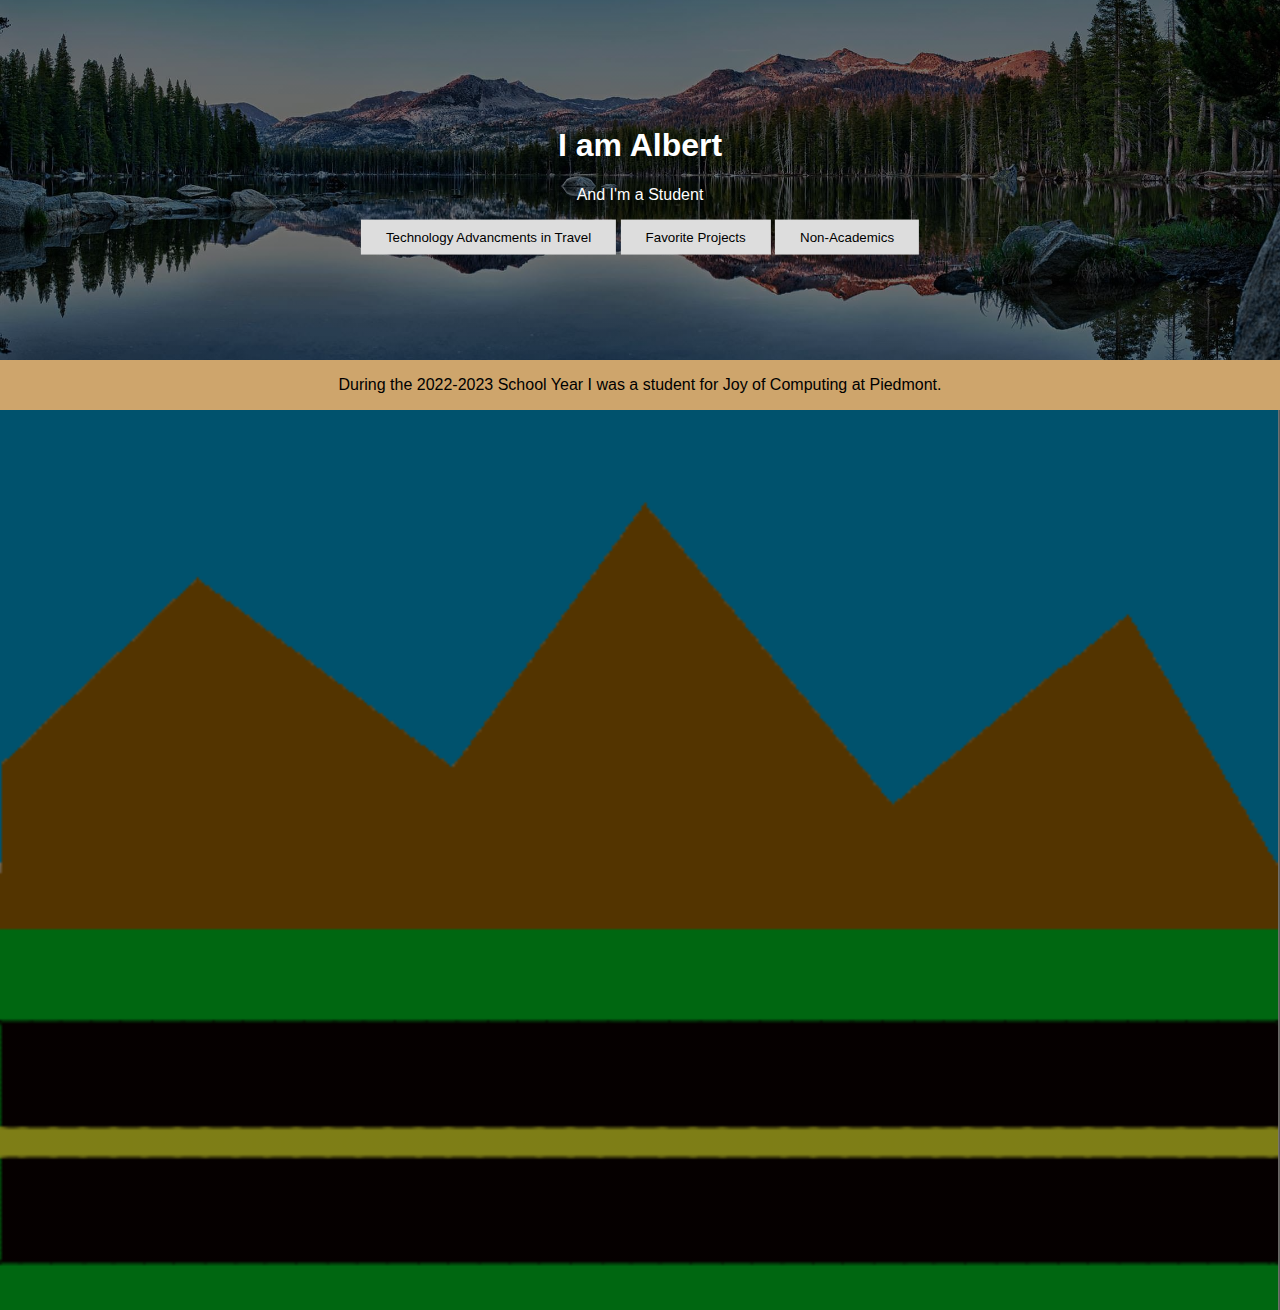
<file: index.html>
<!DOCTYPE html>
<html>
<head>
	<title>Albert</title>
	<link rel="stylesheet" href = "stylesheetindex.css">
</head>
<div class="hero-image">
  <div class="hero-text">
    <h1>I am Albert</h1>
    <p>And I'm a Student</p>
    <a href = "joc.html"><button>Technology Advancments in Travel</button></a>
    <a href = "extracurriculars.html"><button>Favorite Projects</button></a>
    <a href = "extras..html"><button>Non-Academics</button></a>
  </div>
</div>
<body>
	<p> During the 2022-2023 School Year I was a student for Joy of Computing at Piedmont.</p>
  <div class="hero-man">
</body>
</html>
</file>
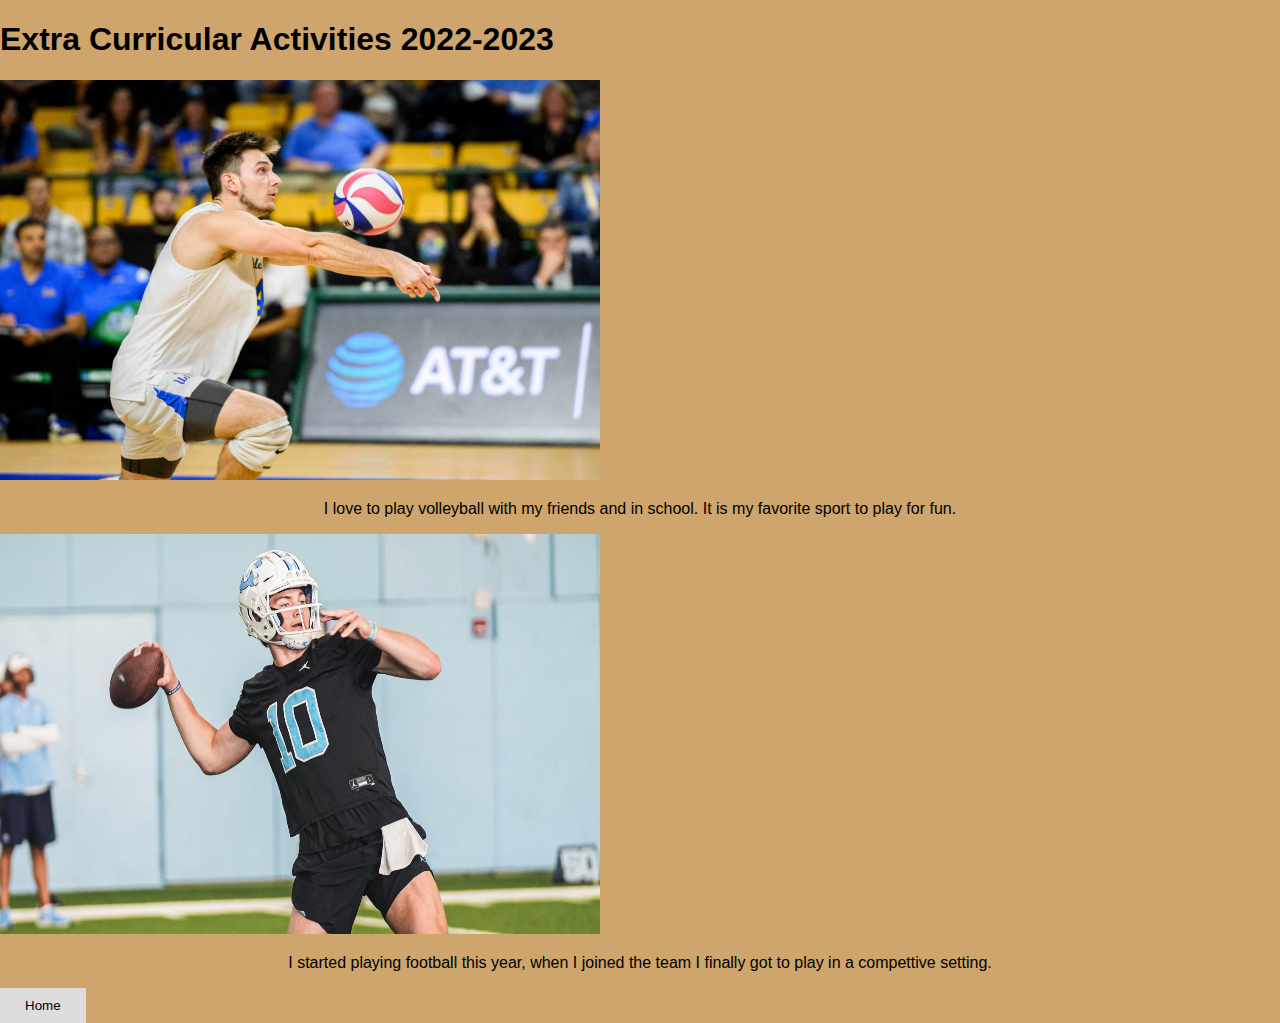
<file: extras..html>
<!DOCTYPE html>
<html>
<head>
	<title>Non-Academics</title>
	<link rel="stylesheet" href = "stylesheetindex.css">
</head>

<h1>Extra Curricular Activities 2022-2023</h1>

<body>

     <img src = "cor.jpg" width="600" height="400">

<p>I love to play volleyball with my friends and in school. It is my favorite sport to play for fun.</p>
           
     <img src = "cor1.jpg" width="600" height="400">

<p>I started playing football this year, when I joined the team I finally got to play in a compettive setting.
</p>

	
</body>

</html>
<a href = "index.html"><button>Home</button></a>
</file>
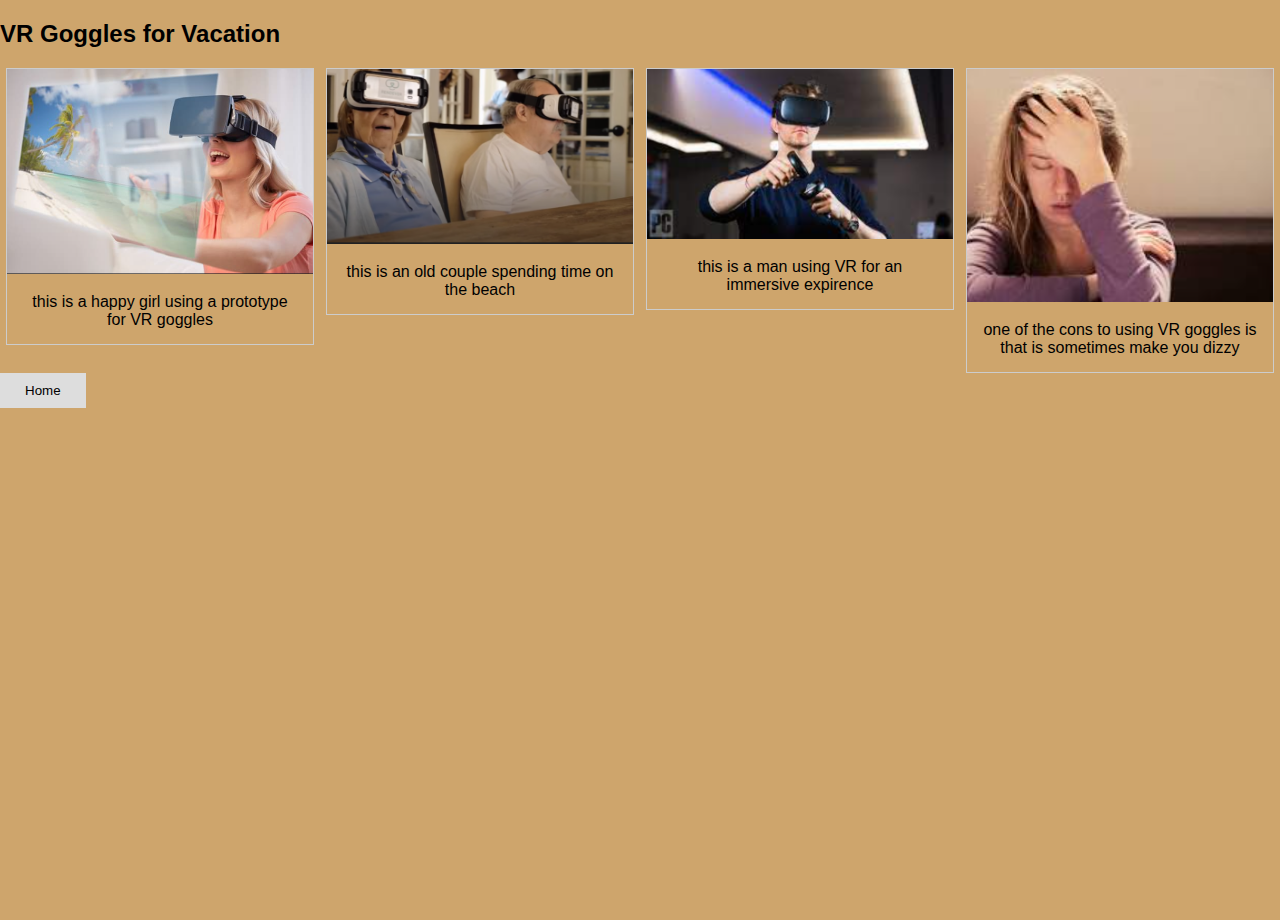
<file: joc.html>
<!DOCTYPE html>
<html>
<head>
	<title>Albert</title>
	<link rel="stylesheet" href = "stylesheetindex.css">
</head>

<body>
	<h2>VR Goggles for Vacation</h2>

<div class="responsive">
  <div class="gallery">
    <a target="_blank" href="im1.png">
      <img src="im1.png"  width="600" height="400">
    </a>
    <div class="desc">this is a happy girl using a prototype for VR goggles</div>
  </div>
</div>


<div class="responsive">
  <div class="gallery">
    <a target="_blank" href="im2.png">
      <img src="im2.png" width="600" height="400">
    </a>
    <div class="desc">this is an old couple spending time on the beach</div>
  </div>
</div>

<div class="responsive">
  <div class="gallery">
    <a target="_blank" href="im3.png">
      <img src="im3.png" width="600" height="400">
    </a>
    <div class="desc">this is a man using VR for an immersive expirence</div>
  </div>
</div>

<div class="responsive">
  <div class="gallery">
    <a target="_blank" href="im4.png">
      <img src="im4.png" width="600" height="400">
    </a>
    <div class="desc">one of the cons to using VR goggles is that is sometimes make you dizzy</div>
  </div>
</div>

<div class="clearfix"></div>

</body>
</html>
<a href = "index.html"><button>Home</button></a>
</file>
<file: stylesheetindex.css>
body, html {
  background-color: #CEA56C;
  height: 100%;
  margin: 0;
  font-family: Arial, Helvetica, sans-serif;
}

.hero-image {
  background-image: linear-gradient(rgba(0, 0, 0, 0.5), rgba(0, 0, 0, 0.5)), url("yoink.png");
  height: 40%;
  background-position: center;
  background-repeat: no-repeat;
  background-size: cover;
  position: relative;
}

.hero-text {
  text-align: center;
  position: absolute;
  top: 50%;
  left: 50%;
  transform: translate(-50%, -50%);
  color: white;
}

button {
  border: none;
  outline: 100;
  display: inline-block;
  padding: 10px 25px;
  color: black;
  background-color: #ddd;
  text-align: center;
  cursor: pointer;
}

button:hover {
  background-color: #555;
  color: white;
}

p {
  text-align: center;
}
div.gallery {
  border: 1px solid #ccc;
}

div.gallery:hover {
  border: 1px solid #777;
}

div.gallery img {
  width: 100%;
  height: auto;
}

div.desc {
  padding: 15px;
  text-align: center;
}

* {
  box-sizing: border-box;
}

.responsive {
  padding: 0 6px;
  float: left;
  width: 24.99999%;
}

@media only screen and (max-width: 700px) {
  .responsive {
  width: 49.99999%;
  margin: 6px 0;
  }
}

@media only screen and (max-width: 500px) {
  .responsive {
  width: 100%;
  }
}

.clearfix:after {
  content: "";
  display: table;
  clear: both;
}


.hero-man {
  background-image: linear-gradient(rgba(0, 0, 0, 0.5), rgba(0, 0, 0, 0.5)), url("sterrt.png");
  height: 100%;
  background-position: center;
  background-repeat: no-repeat;
  background-size: cover;
  position: relative;
}
</file>
